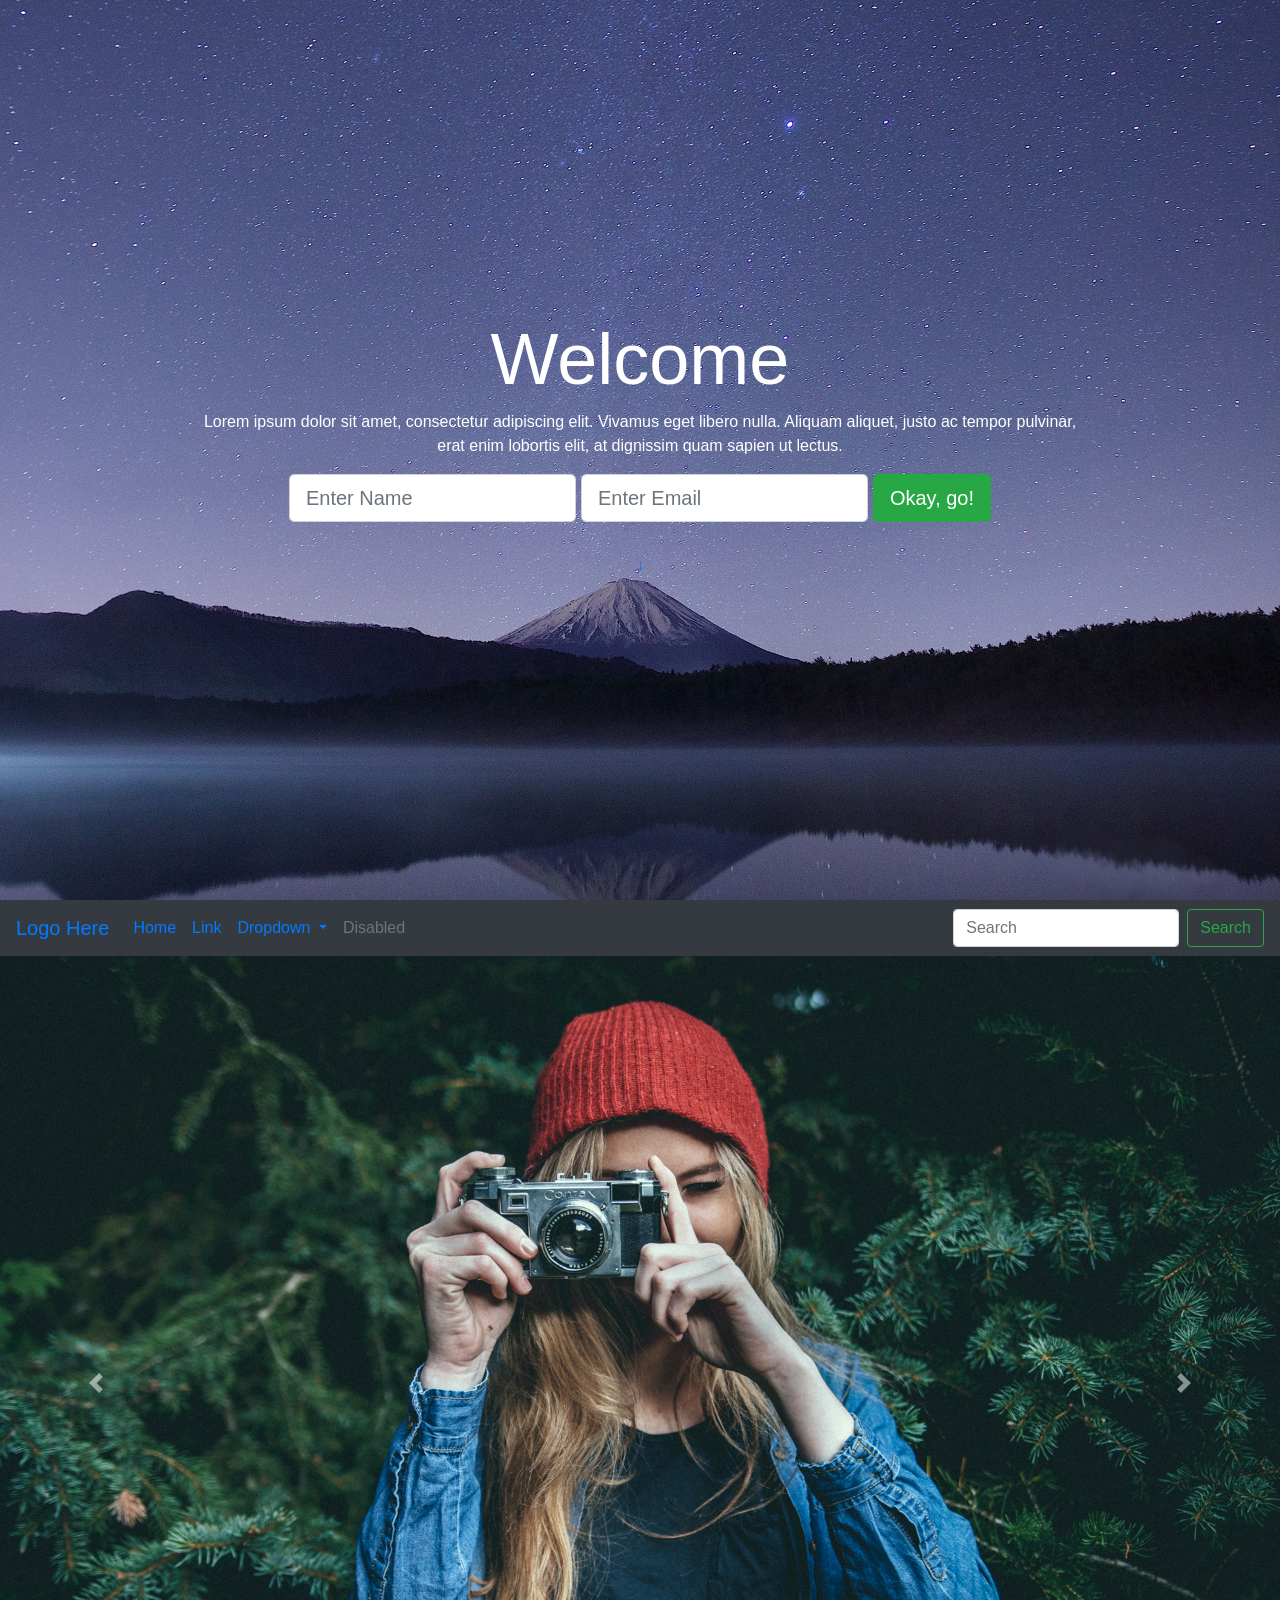
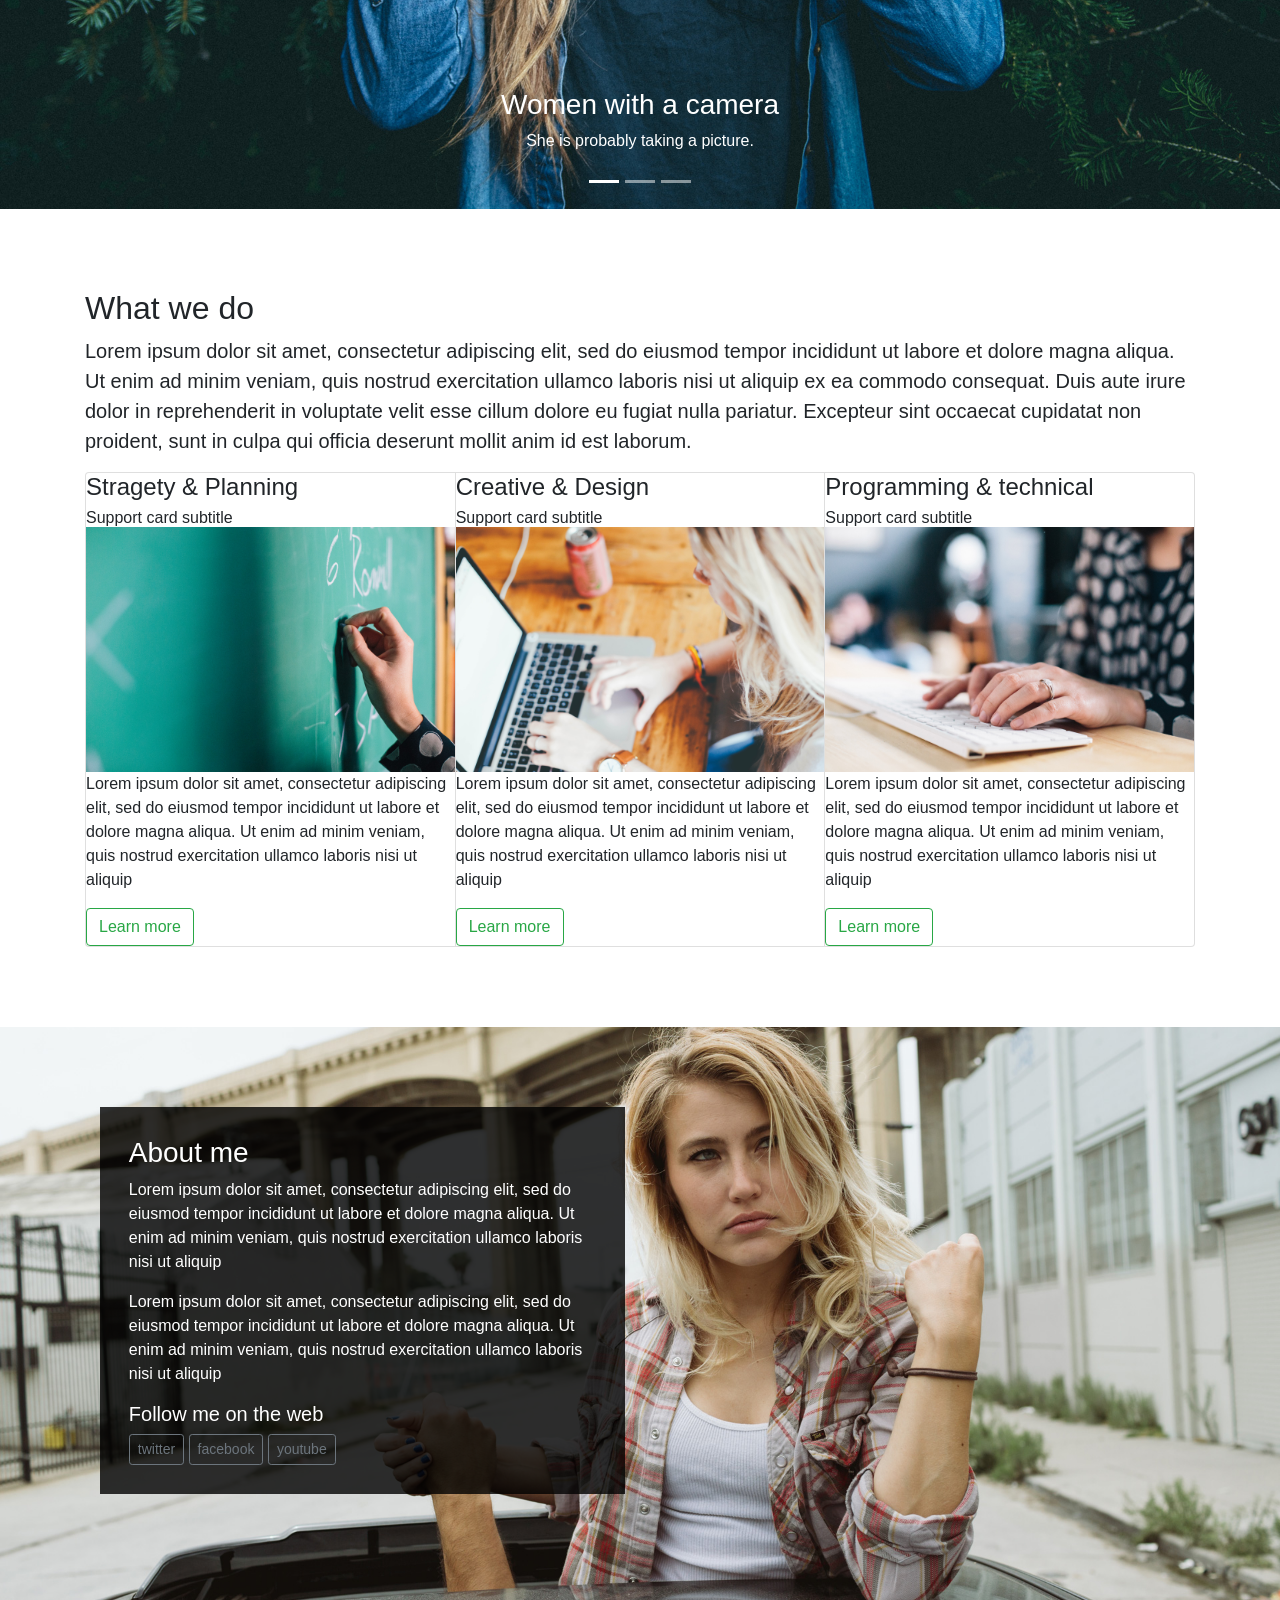
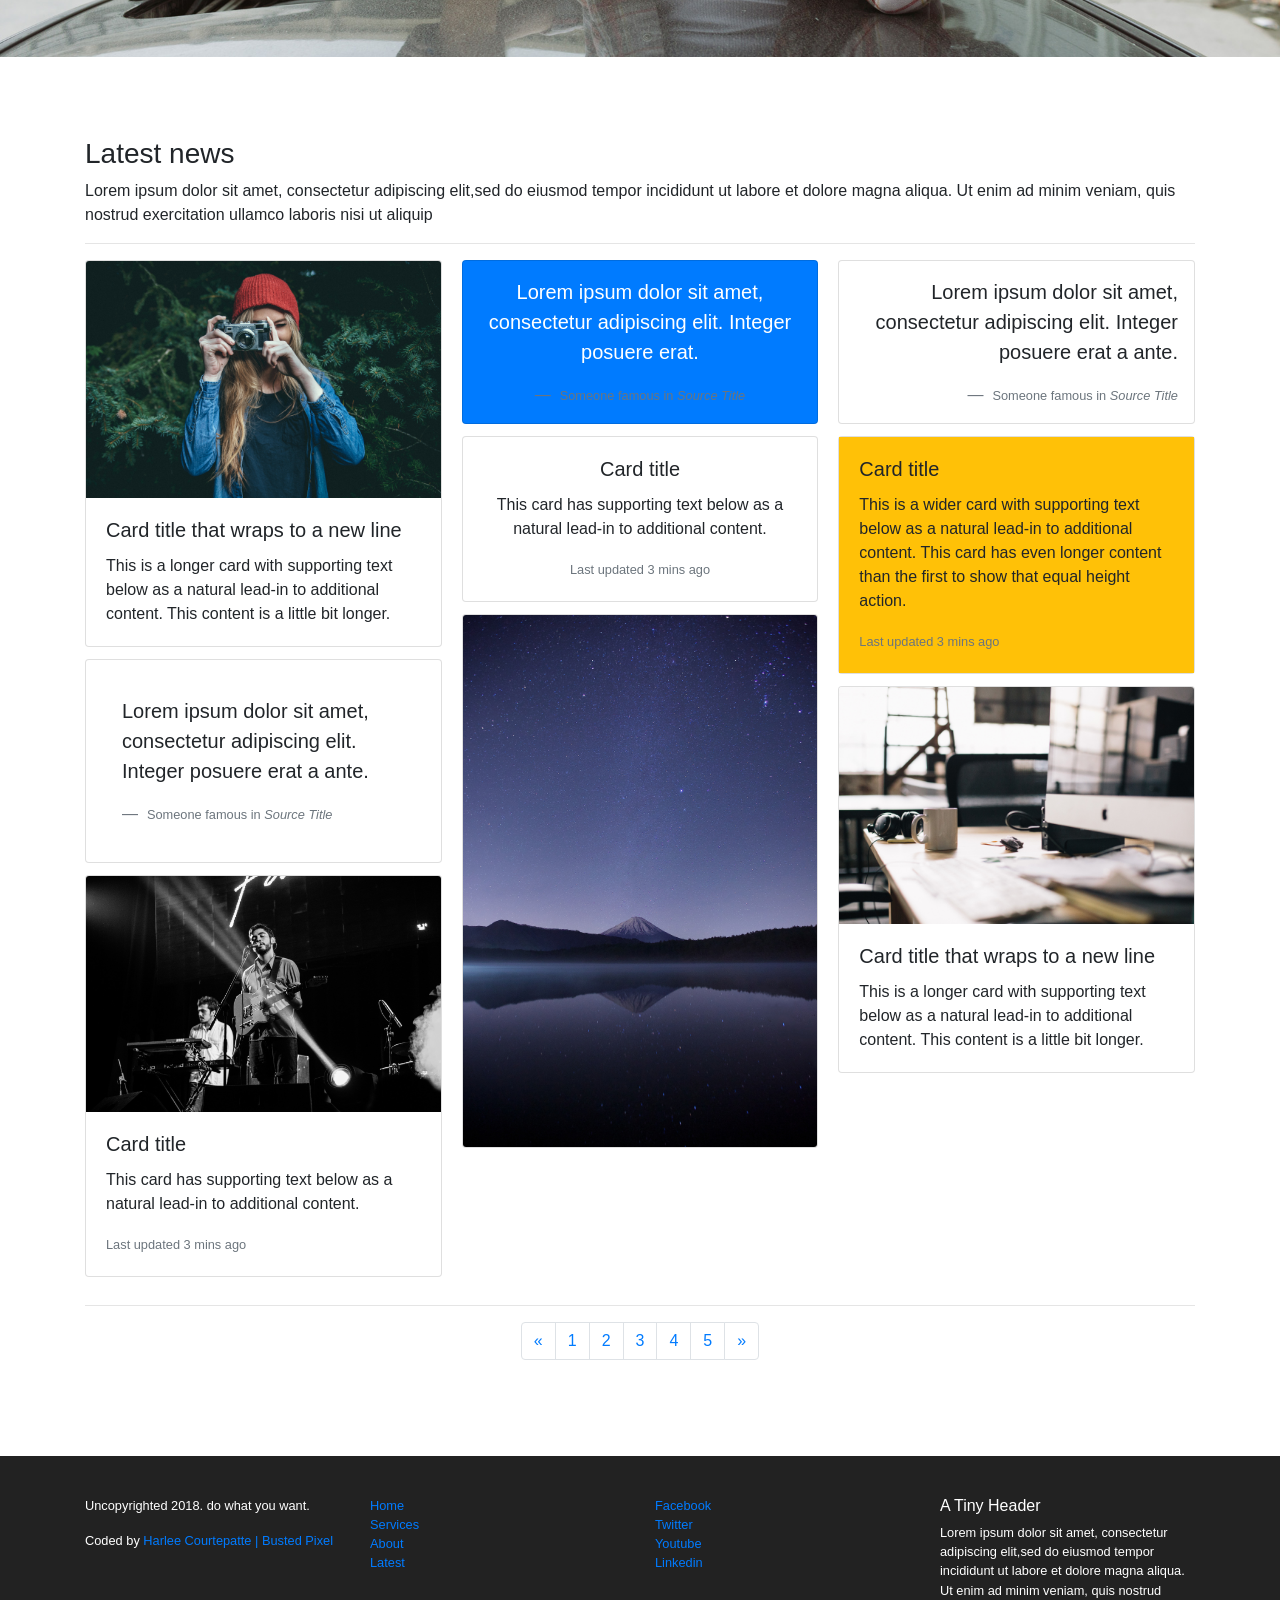
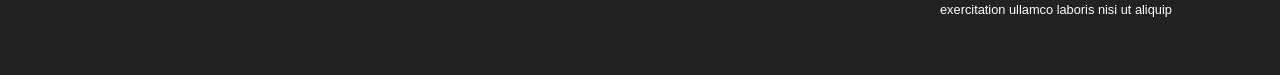
<file: index.html>
<!DOCTYPE html>
<html>
<head>
    <meta charset="utf-8" />
    <meta http-equiv="X-UA-Compatible" content="IE=edge">
    <title>Bootstrap 4 Grid Demo</title>
    <meta name="viewport" content="width=device-width, initial-scale=1">
    <link rel="stylesheet" href="https://stackpath.bootstrapcdn.com/bootstrap/4.1.1/css/bootstrap.min.css" integrity="sha384-WskhaSGFgHYWDcbwN70/dfYBj47jz9qbsMId/iRN3ewGhXQFZCSftd1LZCfmhktB" crossorigin="anonymous">
    <script src="https://stackpath.bootstrapcdn.com/bootstrap/4.1.1/js/bootstrap.min.js" integrity="sha384-smHYKdLADwkXOn1EmN1qk/HfnUcbVRZyYmZ4qpPea6sjB/pTJ0euyQp0Mk8ck+5T" crossorigin="anonymous"></script>
    <link rel="stylesheet" href="style.css">
</head>
<body>
    <section id="cover">
        <div id="cover-caption">
            <div class="container">
                <div class="col-sm-10 col-sm-offse-1 container-left">
                   <h1 class="display-3">Welcome</h1>
                   <p>Lorem ipsum dolor sit amet, consectetur adipiscing elit. Vivamus eget libero nulla. 
                       Aliquam aliquet, justo ac tempor pulvinar, erat enim lobortis elit, at dignissim quam sapien ut lectus. 
                    </p>
                    
                    <form action="" class="form-inline justify-content-center" >
                        <div class="form-group">
                            <label class="sr-only">Name</label>
                            <input type="text" class="form-control form-control-lg" placeholder="Enter Name" id="name">
                        </div>
                        <div class="form-group">
                            <label class="sr-only">Email</label>
                            <input type="text" class="form-control form-control-lg" placeholder="Enter Email" id="email">
                        </div>
                        <button type="submit button" class="btn btn-success btn-lg">Okay, go!</button>
                    </form>

                    <br>

                    <a href="#nav-main" class="btn btn-secondary-outline sm" role="button">&darr;</a>
                </div>
            </div>
        </div>
    </section>

    <nav class="navbar navbar-expand-lg bg-inverse bg-dark navbar-full" id="nav-main">
        <a class="navbar-brand" href="#">Logo Here</a>
        <button class="navbar-toggler" type="button" data-toggle="collapse" data-target="#navbarSupportedContent" aria-controls="navbarSupportedContent" aria-expanded="false" aria-label="Toggle navigation">
          <span class="navbar-toggler-icon"></span>
        </button>
      
        <div class="collapse navbar-collapse" id="navbarSupportedContent">
          <ul class="navbar-nav mr-auto">
            <li class="nav-item active">
              <a class="nav-link" href="#">Home <span class="sr-only">(current)</span></a>
            </li>
            <li class="nav-item">
              <a class="nav-link" href="#">Link</a>
            </li>
            <li class="nav-item dropdown">
              <a class="nav-link dropdown-toggle" href="#" id="navbarDropdown" role="button" data-toggle="dropdown" aria-haspopup="true" aria-expanded="false">
                Dropdown
              </a>
              <div class="dropdown-menu" aria-labelledby="navbarDropdown">
                <a class="dropdown-item" href="#">Action</a>
                <a class="dropdown-item" href="#">Another action</a>
                <div class="dropdown-divider"></div>
                <a class="dropdown-item" href="#">Something else here</a>
              </div>
            </li>
            <li class="nav-item">
              <a class="nav-link disabled" href="#">Disabled</a>
            </li>
          </ul>
          <form class="form-inline my-2 my-lg-0">
            <input class="form-control mr-sm-2" type="search" placeholder="Search" aria-label="Search">
            <button class="btn btn-outline-success my-2 my-sm-0" type="submit">Search</button>
          </form>
        </div>
      </nav>
      
      <section id="carousel">
            <div id="carousel-home" class="carousel slide" data-ride="carousel">
                <ol class="carousel-indicators">
                    <li data-target="#carousel-home" data-slide-to="0" class="active"></li>
                    <li data-target="#carousel-home" data-slide-to="1"></li>
                    <li data-target="#carousel-home" data-slide-to="2"></li>
                </ol>
                <div class="carousel-inner" role="listbox">
                    <div class="carousel-item active">
                    <img class="d-block w-100" src="img/woman-camera.jpg" alt="Women taking picture with a camera">

                    <div class="carousel-caption">
                        <h3>Women with a camera</h3>
                        <p>She is probably taking a picture.</p>
                    </div>   

                    </div>
                    <div class="carousel-item">
                    <img class="d-block w-100" src="img/spiderweb.jpg" alt="A wet spiderweb">

                    <div class="carousel-caption">
                        <h3>Down came the rain</h3>
                        <p>and washe the spider out.</p>
                    </div>

                    </div>
                    <div class="carousel-item">
                    <img class="d-block w-100" src="img/hearthand.jpg" alt="Two hands making a heart">

                    <div class="carousel-caption">
                        <h3>Making love</h3>
                        <p>with their hands.</p>
                    </div>
                    </div>
                </div>
                <a class="carousel-control-prev" href="#carousel-home" role="button" data-slide="prev">
                    <span class="carousel-control-prev-icon" aria-hidden="true"></span>
                    <span class="sr-only">Previous</span>
                </a>
                <a class="carousel-control-next" href="#carousel-home" role="button" data-slide="next">
                    <span class="carousel-control-next-icon" aria-hidden="true"></span>
                    <span class="sr-only">Next</span>
                </a>
            </div>
      </section>

      <section id="what-we-do">
          <div class="section-content">
              <div class="container">
                  <h2>What we do</h2>
                  <p class="lead">Lorem ipsum dolor sit amet, consectetur adipiscing elit, sed do eiusmod tempor incididunt ut labore et dolore magna aliqua. 
                      Ut enim ad minim veniam, quis nostrud exercitation ullamco laboris nisi ut aliquip ex ea commodo consequat. Duis aute irure dolor in 
                      reprehenderit in voluptate velit esse cillum dolore eu fugiat nulla pariatur. 
                      Excepteur sint occaecat cupidatat non proident, sunt in culpa qui officia deserunt mollit anim id est laborum.</p>
                <div class="row">
                    <div class="col-sm-12">
                        <dib class="card-group">
                            <div class="card">
                                <div class="card-block">
                                    <h4 class="card-title">Stragety &amp; Planning</h4>
                                    <h6 class="card-subtitle">Support card subtitle</h6>
                                </div>
                                <img src="img/chalkboard.jpg" alt="a chalkboard">
                                <div class="card-block">
                                    <p class="card-text">Lorem ipsum dolor sit amet, consectetur adipiscing elit, 
                                            sed do eiusmod tempor incididunt ut labore et dolore magna aliqua. 
                                            Ut enim ad minim veniam, quis nostrud exercitation ullamco laboris nisi ut aliquip</p>
                                    <button type="button" class="btn btn-outline-success" data-toggle="modal" data-target="#mymodal">Learn more</button> 
                                </div>
                                </div>

                                <div class="card">
                                    <div class="card-block">
                                        <h4 class="card-title">Creative &amp; Design</h4>
                                        <h6 class="card-subtitle">Support card subtitle</h6>
                                    </div>
                                    <img src="img/working.jpg" alt="working on a laptop">
                                    <div class="card-block">
                                        <p class="card-text">Lorem ipsum dolor sit amet, consectetur adipiscing elit, 
                                            sed do eiusmod tempor incididunt ut labore et dolore magna aliqua. 
                                            Ut enim ad minim veniam, quis nostrud exercitation ullamco laboris nisi ut aliquip</p>
                                        <button type="button" class="btn btn-outline-success" data-toggle="modal" data-target="#mymodal">Learn more</button> 
                                    </div>
                                </div>

                                <div class="card">
                                    <div class="card-block">
                                        <h4 class="card-title">Programming &amp; technical</h4>
                                        <h6 class="card-subtitle">Support card subtitle</h6>
                                    </div>
                                    <img src="img/programming.jpg" alt="fingers typing on a keyboard">
                                    <div class="card-block">
                                        <p class="card-text">Lorem ipsum dolor sit amet, consectetur adipiscing elit, 
                                            sed do eiusmod tempor incididunt ut labore et dolore magna aliqua. 
                                            Ut enim ad minim veniam, quis nostrud exercitation ullamco laboris nisi ut aliquip</p>
                                        <button type="button" class="btn btn-outline-success" data-toggle="modal" data-target="#mymodal">Learn more</button> 
                                    </div>
                                </div>
                            </div>
                    </div>
                </div>
            </div>   
      </section>

      <section id="about">
          <div class="section-content">
              <div class="container">
                  <div class="col-md-6">
                    <div class="about-text">
                        <h3>About me</h3>
                        <p>Lorem ipsum dolor sit amet, consectetur adipiscing elit, 
                        sed do eiusmod tempor incididunt ut labore et dolore magna aliqua. 
                        Ut enim ad minim veniam, quis nostrud exercitation ullamco laboris nisi ut aliquip</p>
                        <p>Lorem ipsum dolor sit amet, consectetur adipiscing elit, 
                            sed do eiusmod tempor incididunt ut labore et dolore magna aliqua. 
                            Ut enim ad minim veniam, quis nostrud exercitation ullamco laboris nisi ut aliquip</p>
                    
                        <h5>Follow me on the web</h5>
                        <a href="" class="btn btn-sm btn-outline-secondary">twitter</a>
                        <a href="" class="btn btn-sm btn-outline-secondary">facebook</a>
                        <a href="" class="btn btn-sm btn-outline-secondary">youtube</a>
                    </div>
                  </div>
              </div>
          </div>
      </section>

      <section id="news">
          <div class="section-content">
              <div class="container">
                    <h3>Latest news</h3>
                    <p>Lorem ipsum dolor sit amet, consectetur adipiscing elit,sed do eiusmod tempor incididunt ut labore et dolore magna aliqua. 
                    Ut enim ad minim veniam, quis nostrud exercitation ullamco laboris nisi ut aliquip</p>
                    <hr>
                    <div class="row">
                        <div class="col-sm-12">

                            <div class="card-columns">
                                <div class="card">
                                    <img class="card-img-top" src="img/woman-camera.jpg" alt="women with a camera">
                                    <div class="card-body">
                                    <h5 class="card-title">Card title that wraps to a new line</h5>
                                    <p class="card-text">This is a longer card with supporting text below as a natural lead-in to additional content. This content is a little bit longer.</p>
                                    </div>
                                </div>
                                <div class="card p-3">
                                    <blockquote class="blockquote mb-0 card-body">
                                    <p>Lorem ipsum dolor sit amet, consectetur adipiscing elit. Integer posuere erat a ante.</p>
                                    <footer class="blockquote-footer">
                                        <small class="text-muted">
                                        Someone famous in <cite title="Source Title">Source Title</cite>
                                        </small>
                                    </footer>
                                    </blockquote>
                                </div>
                                <div class="card">
                                    <img class="card-img-top" src="img/concert.jpg" alt="Card image cap">
                                    <div class="card-body">
                                    <h5 class="card-title">Card title</h5>
                                    <p class="card-text">This card has supporting text below as a natural lead-in to additional content.</p>
                                    <p class="card-text"><small class="text-muted">Last updated 3 mins ago</small></p>
                                    </div>
                                </div>
                                <div class="card bg-primary text-white text-center p-3">
                                    <blockquote class="blockquote mb-0">
                                    <p>Lorem ipsum dolor sit amet, consectetur adipiscing elit. Integer posuere erat.</p>
                                    <footer class="blockquote-footer">
                                        <small>
                                        Someone famous in <cite title="Source Title">Source Title</cite>
                                        </small>
                                    </footer>
                                    </blockquote>
                                </div>
                                <div class="card text-center">
                                    <div class="card-body">
                                    <h5 class="card-title">Card title</h5>
                                    <p class="card-text">This card has supporting text below as a natural lead-in to additional content.</p>
                                    <p class="card-text"><small class="text-muted">Last updated 3 mins ago</small></p>
                                    </div>
                                </div>
                                <div class="card">
                                    <img class="card-img" src="img/stars.jpg" alt="landscape photo of stars">
                                </div>
                                <div class="card p-3 text-right">
                                    <blockquote class="blockquote mb-0">
                                    <p>Lorem ipsum dolor sit amet, consectetur adipiscing elit. Integer posuere erat a ante.</p>
                                    <footer class="blockquote-footer">
                                        <small class="text-muted">
                                        Someone famous in <cite title="Source Title">Source Title</cite>
                                        </small>
                                    </footer>
                                    </blockquote>
                                </div>
                                <div class="card">
                                    <div class="card-body bg-warning">
                                    <h5 class="card-title">Card title</h5>
                                    <p class="card-text">This is a wider card with supporting text below as a natural lead-in to additional content. This card has even longer content than the first to show that equal height action.</p>
                                    <p class="card-text"><small class="text-muted">Last updated 3 mins ago</small></p>
                                    </div>
                                </div>
                                <div class="card">
                                    <img class="card-img-top" src="img/computer.jpg" alt="computer">
                                    <div class="card-body">
                                    <h5 class="card-title">Card title that wraps to a new line</h5>
                                    <p class="card-text">This is a longer card with supporting text below as a natural lead-in to additional content. This content is a little bit longer.</p>
                                    </div>
                                </div>
                            </div>

                            <hr>

                            <nav aria-label="Page navigation example">
                                <ul class="pagination justify-content-center">
                                    <li class="page-item">
                                    <a class="page-link" href="#" aria-label="Previous">
                                        <span aria-hidden="true">&laquo;</span>
                                        <span class="sr-only">Previous</span>
                                    </a>
                                    </li>
                                    <li class="page-item"><a class="page-link" href="#">1</a></li>
                                    <li class="page-item"><a class="page-link" href="#">2</a></li>
                                    <li class="page-item"><a class="page-link" href="#">3</a></li>
                                    <li class="page-item"><a class="page-link" href="#">4</a></li>
                                    <li class="page-item"><a class="page-link" href="#">5</a></li>
                                    <li class="page-item">
                                    <a class="page-link" href="#" aria-label="Next">
                                        <span aria-hidden="true">&raquo;</span>
                                        <span class="sr-only">Next</span>
                                    </a>
                                    </li>
                                </ul>
                            </nav>
                        </div>
                    </div>
              </div>
          </div>
      </section>

      <footer id="footer-main">
          <div class="container">
              <div class="row">
                  <div class="col-sm-3 text-color">
                      <p>Uncopyrighted 2018. do what you want.</p>
                      <p>Coded by <a href="bustedpixel.io">Harlee Courtepatte | Busted Pixel</a></p>
                  </div>
                  <div class="col-sm-3">
                      <ul class="list-unstyled">
                          <li><a href="">Home</a></li>
                          <li><a href="">Services</a></li>
                          <li><a href="">About</a></li>
                          <li><a href="">Latest</a></li>
                      </ul>
                  </div>
                  
                  <div class="col-sm-3">
                      <ul class="list-unstyled">
                          <li><a href="">Facebook</a></li>
                          <li><a href="">Twitter</a></li>
                          <li><a href="">Youtube</a></li>
                          <li><a href="">Linkedin</a></li>
                      </ul>
                  </div>
                  <div class="col-sm-3 text-color">
                      <h6>A Tiny Header</h6>
                      <p>Lorem ipsum dolor sit amet, consectetur adipiscing elit,sed do eiusmod tempor incididunt ut labore et dolore magna aliqua. 
                            Ut enim ad minim veniam, quis nostrud exercitation ullamco laboris nisi ut aliquip</p>
                  </div>
              </div>
          </div>
      </footer>

</body>
<script src="https://code.jquery.com/jquery-3.3.1.slim.min.js" integrity="sha384-q8i/X+965DzO0rT7abK41JStQIAqVgRVzpbzo5smXKp4YfRvH+8abtTE1Pi6jizo" crossorigin="anonymous"></script>
<script src="https://cdnjs.cloudflare.com/ajax/libs/popper.js/1.14.3/umd/popper.min.js" integrity="sha384-ZMP7rVo3mIykV+2+9J3UJ46jBk0WLaUAdn689aCwoqbBJiSnjAK/l8WvCWPIPm49" crossorigin="anonymous"></script>
</html>
</file>
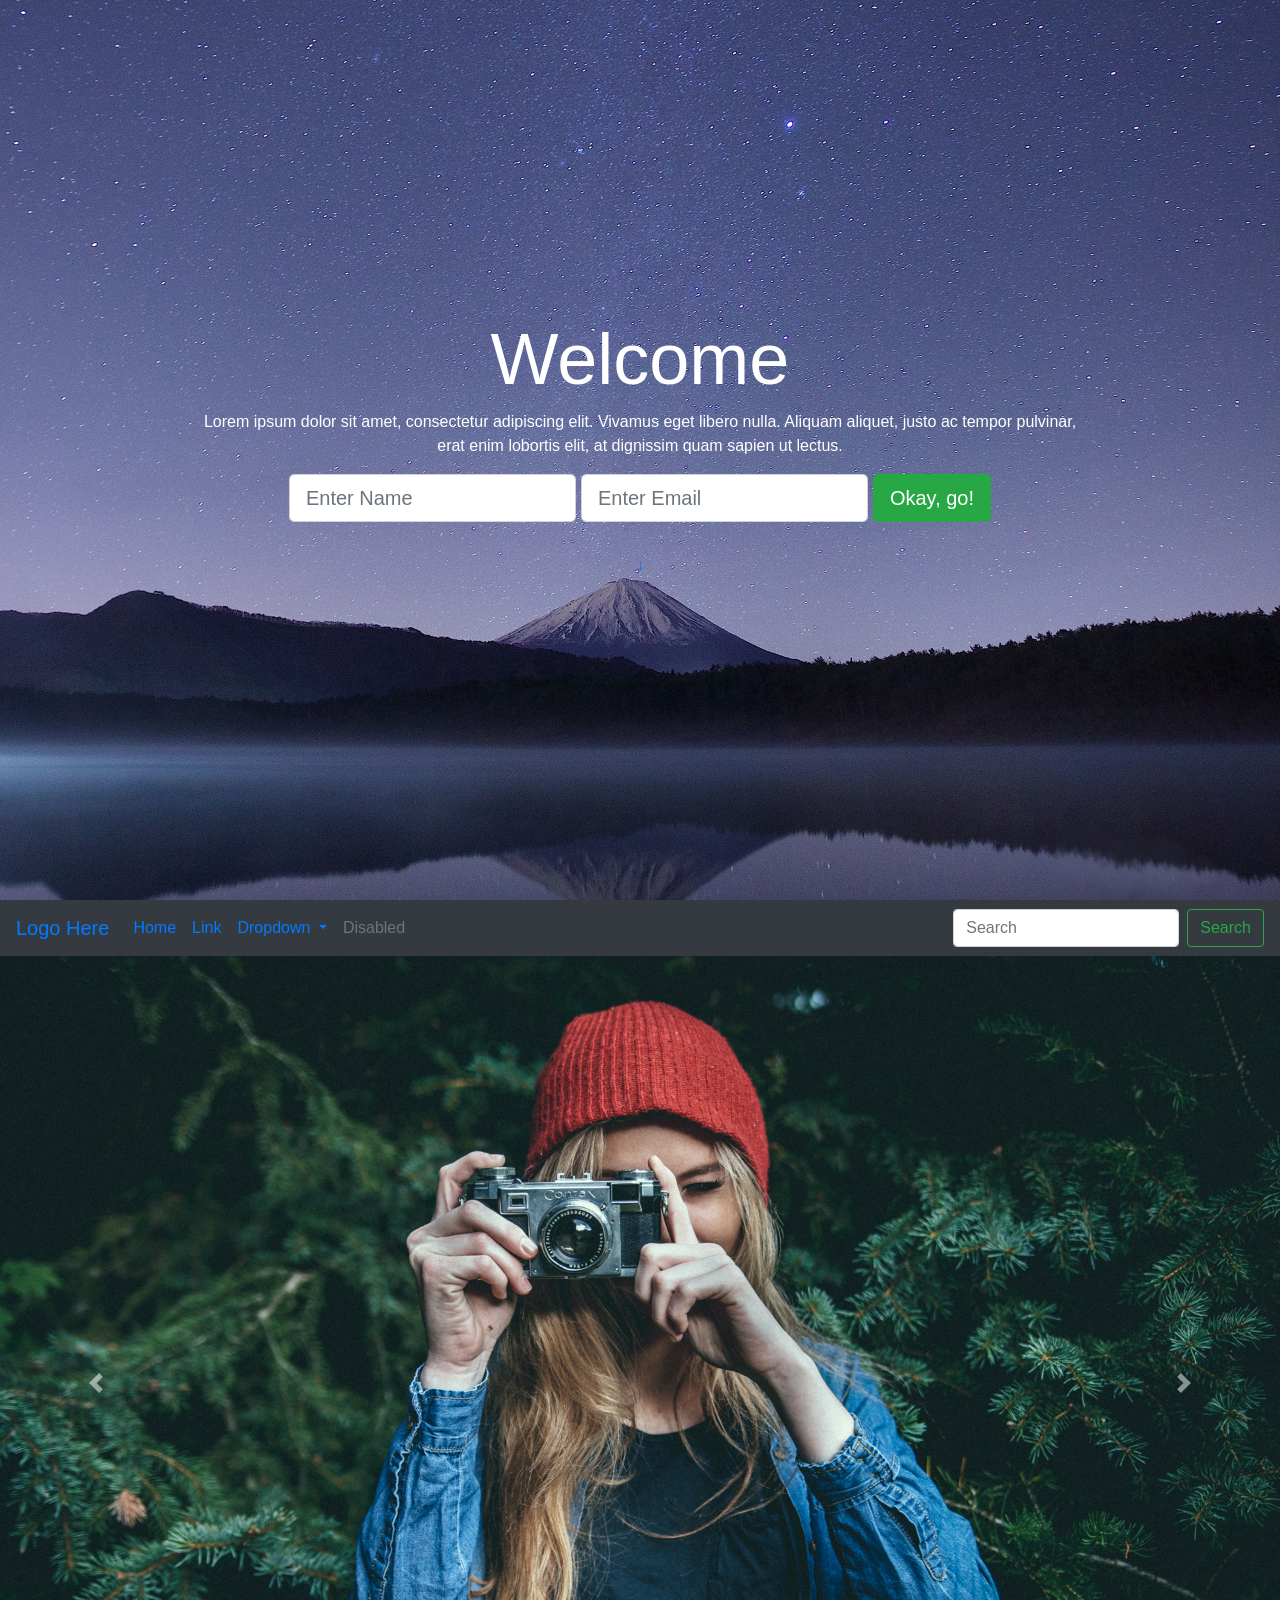
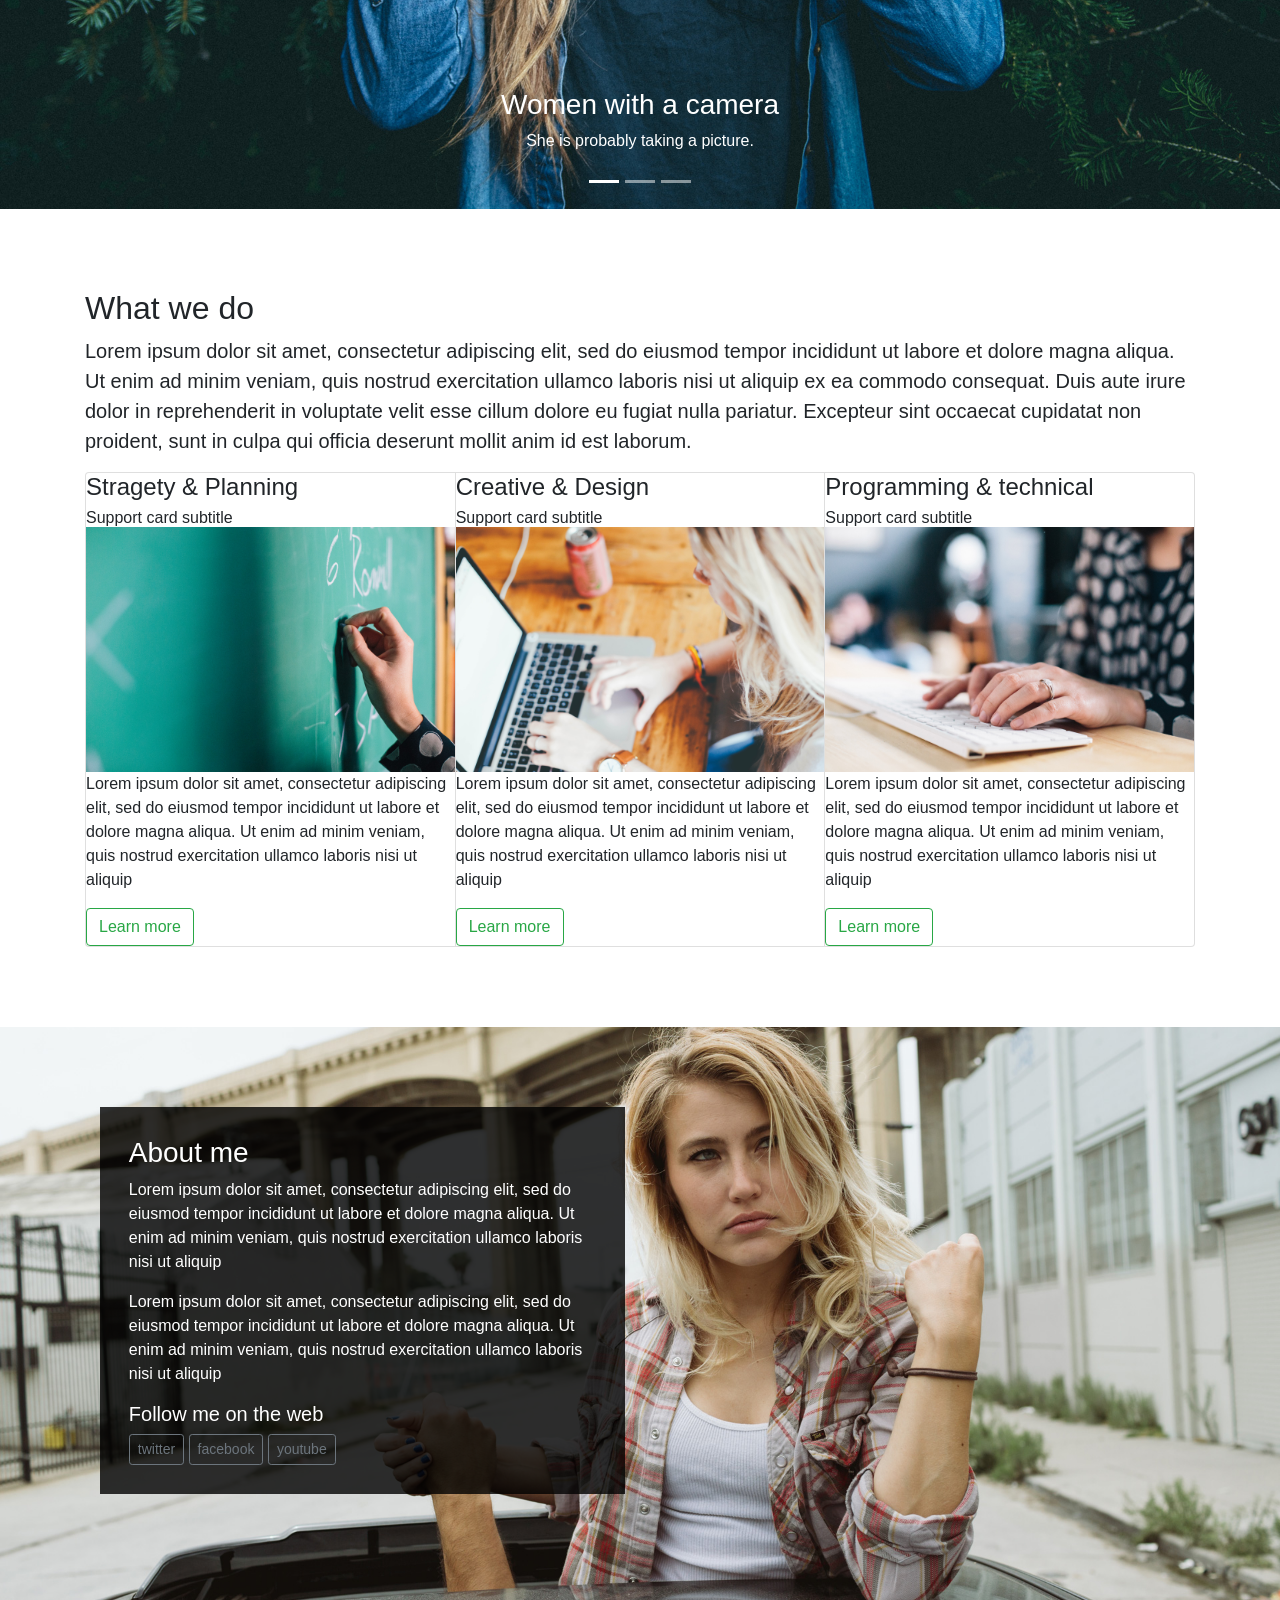
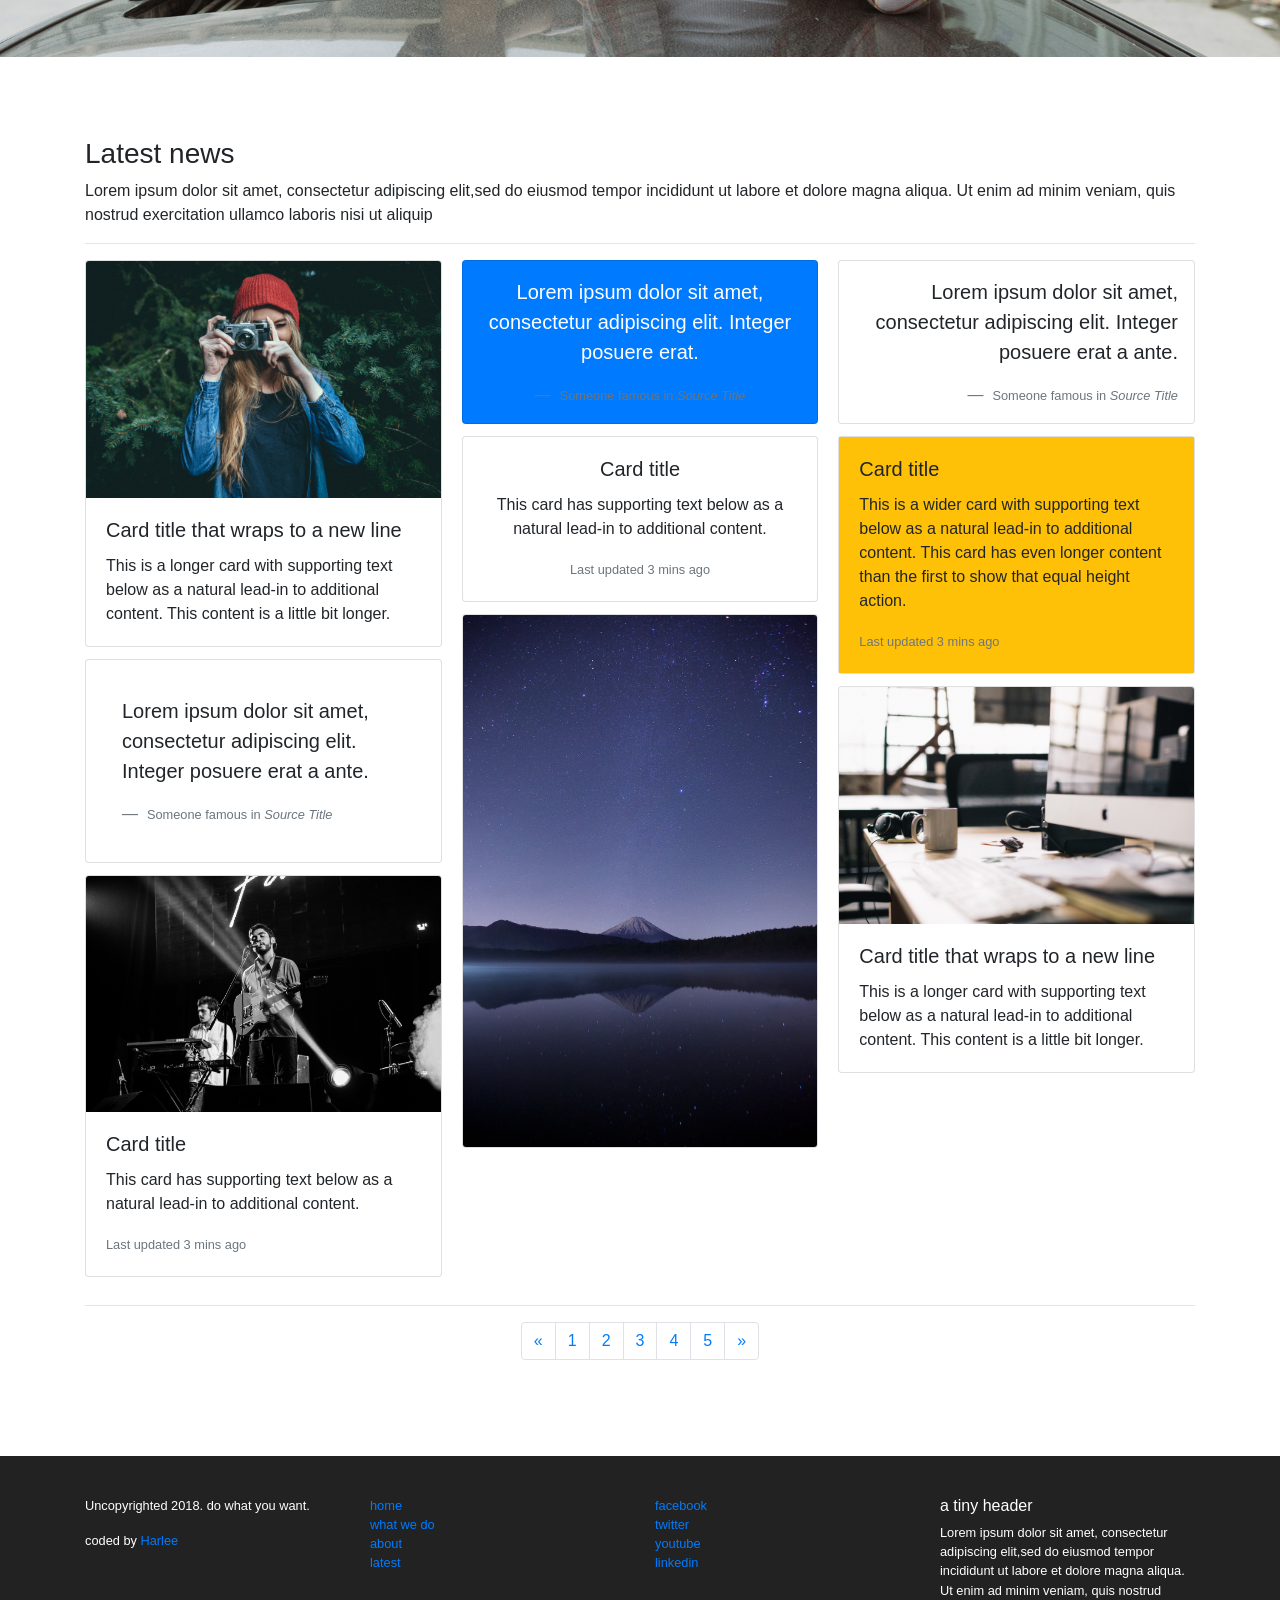
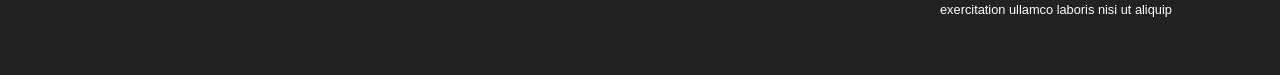
<file: indext.html>
<!DOCTYPE html>
<html>
<head>
    <meta charset="utf-8" />
    <meta http-equiv="X-UA-Compatible" content="IE=edge">
    <title>Bootstrap 4 Grid Demo</title>
    <meta name="viewport" content="width=device-width, initial-scale=1">
    <link rel="stylesheet" href="https://stackpath.bootstrapcdn.com/bootstrap/4.1.1/css/bootstrap.min.css" integrity="sha384-WskhaSGFgHYWDcbwN70/dfYBj47jz9qbsMId/iRN3ewGhXQFZCSftd1LZCfmhktB" crossorigin="anonymous">
    <script src="https://stackpath.bootstrapcdn.com/bootstrap/4.1.1/js/bootstrap.min.js" integrity="sha384-smHYKdLADwkXOn1EmN1qk/HfnUcbVRZyYmZ4qpPea6sjB/pTJ0euyQp0Mk8ck+5T" crossorigin="anonymous"></script>
    <link rel="stylesheet" href="style.css">
</head>
<body>
    <section id="cover">
        <div id="cover-caption">
            <div class="container">
                <div class="col-sm-10 col-sm-offse-1 container-left">
                   <h1 class="display-3">Welcome</h1>
                   <p>Lorem ipsum dolor sit amet, consectetur adipiscing elit. Vivamus eget libero nulla. 
                       Aliquam aliquet, justo ac tempor pulvinar, erat enim lobortis elit, at dignissim quam sapien ut lectus. 
                    </p>
                    
                    <form action="" class="form-inline justify-content-center" >
                        <div class="form-group">
                            <label class="sr-only">Name</label>
                            <input type="text" class="form-control form-control-lg" placeholder="Enter Name" id="name">
                        </div>
                        <div class="form-group">
                            <label class="sr-only">Email</label>
                            <input type="text" class="form-control form-control-lg" placeholder="Enter Email" id="email">
                        </div>
                        <button type="submit button" class="btn btn-success btn-lg">Okay, go!</button>
                    </form>

                    <br>

                    <a href="#nav-main" class="btn btn-secondary-outline sm" role="button">&darr;</a>
                </div>
            </div>
        </div>
    </section>

    <nav class="navbar navbar-expand-lg bg-inverse bg-dark navbar-full" id="nav-main">
        <a class="navbar-brand" href="#">Logo Here</a>
        <button class="navbar-toggler" type="button" data-toggle="collapse" data-target="#navbarSupportedContent" aria-controls="navbarSupportedContent" aria-expanded="false" aria-label="Toggle navigation">
          <span class="navbar-toggler-icon"></span>
        </button>
      
        <div class="collapse navbar-collapse" id="navbarSupportedContent">
          <ul class="navbar-nav mr-auto">
            <li class="nav-item active">
              <a class="nav-link" href="#">Home <span class="sr-only">(current)</span></a>
            </li>
            <li class="nav-item">
              <a class="nav-link" href="#">Link</a>
            </li>
            <li class="nav-item dropdown">
              <a class="nav-link dropdown-toggle" href="#" id="navbarDropdown" role="button" data-toggle="dropdown" aria-haspopup="true" aria-expanded="false">
                Dropdown
              </a>
              <div class="dropdown-menu" aria-labelledby="navbarDropdown">
                <a class="dropdown-item" href="#">Action</a>
                <a class="dropdown-item" href="#">Another action</a>
                <div class="dropdown-divider"></div>
                <a class="dropdown-item" href="#">Something else here</a>
              </div>
            </li>
            <li class="nav-item">
              <a class="nav-link disabled" href="#">Disabled</a>
            </li>
          </ul>
          <form class="form-inline my-2 my-lg-0">
            <input class="form-control mr-sm-2" type="search" placeholder="Search" aria-label="Search">
            <button class="btn btn-outline-success my-2 my-sm-0" type="submit">Search</button>
          </form>
        </div>
      </nav>
      
      <section id="carousel">
            <div id="carousel-home" class="carousel slide" data-ride="carousel">
                <ol class="carousel-indicators">
                    <li data-target="#carousel-home" data-slide-to="0" class="active"></li>
                    <li data-target="#carousel-home" data-slide-to="1"></li>
                    <li data-target="#carousel-home" data-slide-to="2"></li>
                </ol>
                <div class="carousel-inner" role="listbox">
                    <div class="carousel-item active">
                    <img class="d-block w-100" src="img/woman-camera.jpg" alt="Women taking picture with a camera">

                    <div class="carousel-caption">
                        <h3>Women with a camera</h3>
                        <p>She is probably taking a picture.</p>
                    </div>   

                    </div>
                    <div class="carousel-item">
                    <img class="d-block w-100" src="img/spiderweb.jpg" alt="A wet spiderweb">

                    <div class="carousel-caption">
                        <h3>Down came the rain</h3>
                        <p>and washe the spider out.</p>
                    </div>

                    </div>
                    <div class="carousel-item">
                    <img class="d-block w-100" src="img/hearthand.jpg" alt="Two hands making a heart">

                    <div class="carousel-caption">
                        <h3>Making love</h3>
                        <p>with their hands.</p>
                    </div>
                    </div>
                </div>
                <a class="carousel-control-prev" href="#carousel-home" role="button" data-slide="prev">
                    <span class="carousel-control-prev-icon" aria-hidden="true"></span>
                    <span class="sr-only">Previous</span>
                </a>
                <a class="carousel-control-next" href="#carousel-home" role="button" data-slide="next">
                    <span class="carousel-control-next-icon" aria-hidden="true"></span>
                    <span class="sr-only">Next</span>
                </a>
            </div>
      </section>

      <section id="what-we-do">
          <div class="section-content">
              <div class="container">
                  <h2>What we do</h2>
                  <p class="lead">Lorem ipsum dolor sit amet, consectetur adipiscing elit, sed do eiusmod tempor incididunt ut labore et dolore magna aliqua. 
                      Ut enim ad minim veniam, quis nostrud exercitation ullamco laboris nisi ut aliquip ex ea commodo consequat. Duis aute irure dolor in 
                      reprehenderit in voluptate velit esse cillum dolore eu fugiat nulla pariatur. 
                      Excepteur sint occaecat cupidatat non proident, sunt in culpa qui officia deserunt mollit anim id est laborum.</p>
                <div class="row">
                    <div class="col-sm-12">
                        <dib class="card-group">
                            <div class="card">
                                <div class="card-block">
                                    <h4 class="card-title">Stragety &amp; Planning</h4>
                                    <h6 class="card-subtitle">Support card subtitle</h6>
                                </div>
                                <img src="img/chalkboard.jpg" alt="a chalkboard">
                                <div class="card-block">
                                    <p class="card-text">Lorem ipsum dolor sit amet, consectetur adipiscing elit, 
                                            sed do eiusmod tempor incididunt ut labore et dolore magna aliqua. 
                                            Ut enim ad minim veniam, quis nostrud exercitation ullamco laboris nisi ut aliquip</p>
                                    <button type="button" class="btn btn-outline-success" data-toggle="modal" data-target="#mymodal">Learn more</button> 
                                </div>
                                </div>

                                <div class="card">
                                    <div class="card-block">
                                        <h4 class="card-title">Creative &amp; Design</h4>
                                        <h6 class="card-subtitle">Support card subtitle</h6>
                                    </div>
                                    <img src="img/working.jpg" alt="working on a laptop">
                                    <div class="card-block">
                                        <p class="card-text">Lorem ipsum dolor sit amet, consectetur adipiscing elit, 
                                            sed do eiusmod tempor incididunt ut labore et dolore magna aliqua. 
                                            Ut enim ad minim veniam, quis nostrud exercitation ullamco laboris nisi ut aliquip</p>
                                        <button type="button" class="btn btn-outline-success" data-toggle="modal" data-target="#mymodal">Learn more</button> 
                                    </div>
                                </div>

                                <div class="card">
                                    <div class="card-block">
                                        <h4 class="card-title">Programming &amp; technical</h4>
                                        <h6 class="card-subtitle">Support card subtitle</h6>
                                    </div>
                                    <img src="img/programming.jpg" alt="fingers typing on a keyboard">
                                    <div class="card-block">
                                        <p class="card-text">Lorem ipsum dolor sit amet, consectetur adipiscing elit, 
                                            sed do eiusmod tempor incididunt ut labore et dolore magna aliqua. 
                                            Ut enim ad minim veniam, quis nostrud exercitation ullamco laboris nisi ut aliquip</p>
                                        <button type="button" class="btn btn-outline-success" data-toggle="modal" data-target="#mymodal">Learn more</button> 
                                    </div>
                                </div>
                            </div>
                    </div>
                </div>
            </div>   
      </section>

      <section id="about">
          <div class="section-content">
              <div class="container">
                  <div class="col-md-6">
                    <div class="about-text">
                        <h3>About me</h3>
                        <p>Lorem ipsum dolor sit amet, consectetur adipiscing elit, 
                        sed do eiusmod tempor incididunt ut labore et dolore magna aliqua. 
                        Ut enim ad minim veniam, quis nostrud exercitation ullamco laboris nisi ut aliquip</p>
                        <p>Lorem ipsum dolor sit amet, consectetur adipiscing elit, 
                            sed do eiusmod tempor incididunt ut labore et dolore magna aliqua. 
                            Ut enim ad minim veniam, quis nostrud exercitation ullamco laboris nisi ut aliquip</p>
                    
                        <h5>Follow me on the web</h5>
                        <a href="" class="btn btn-sm btn-outline-secondary">twitter</a>
                        <a href="" class="btn btn-sm btn-outline-secondary">facebook</a>
                        <a href="" class="btn btn-sm btn-outline-secondary">youtube</a>
                    </div>
                  </div>
              </div>
          </div>
      </section>

      <section id="news">
          <div class="section-content">
              <div class="container">
                    <h3>Latest news</h3>
                    <p>Lorem ipsum dolor sit amet, consectetur adipiscing elit,sed do eiusmod tempor incididunt ut labore et dolore magna aliqua. 
                    Ut enim ad minim veniam, quis nostrud exercitation ullamco laboris nisi ut aliquip</p>
                    <hr>
                    <div class="row">
                        <div class="col-sm-12">

                            <div class="card-columns">
                                <div class="card">
                                    <img class="card-img-top" src="img/woman-camera.jpg" alt="women with a camera">
                                    <div class="card-body">
                                    <h5 class="card-title">Card title that wraps to a new line</h5>
                                    <p class="card-text">This is a longer card with supporting text below as a natural lead-in to additional content. This content is a little bit longer.</p>
                                    </div>
                                </div>
                                <div class="card p-3">
                                    <blockquote class="blockquote mb-0 card-body">
                                    <p>Lorem ipsum dolor sit amet, consectetur adipiscing elit. Integer posuere erat a ante.</p>
                                    <footer class="blockquote-footer">
                                        <small class="text-muted">
                                        Someone famous in <cite title="Source Title">Source Title</cite>
                                        </small>
                                    </footer>
                                    </blockquote>
                                </div>
                                <div class="card">
                                    <img class="card-img-top" src="img/concert.jpg" alt="Card image cap">
                                    <div class="card-body">
                                    <h5 class="card-title">Card title</h5>
                                    <p class="card-text">This card has supporting text below as a natural lead-in to additional content.</p>
                                    <p class="card-text"><small class="text-muted">Last updated 3 mins ago</small></p>
                                    </div>
                                </div>
                                <div class="card bg-primary text-white text-center p-3">
                                    <blockquote class="blockquote mb-0">
                                    <p>Lorem ipsum dolor sit amet, consectetur adipiscing elit. Integer posuere erat.</p>
                                    <footer class="blockquote-footer">
                                        <small>
                                        Someone famous in <cite title="Source Title">Source Title</cite>
                                        </small>
                                    </footer>
                                    </blockquote>
                                </div>
                                <div class="card text-center">
                                    <div class="card-body">
                                    <h5 class="card-title">Card title</h5>
                                    <p class="card-text">This card has supporting text below as a natural lead-in to additional content.</p>
                                    <p class="card-text"><small class="text-muted">Last updated 3 mins ago</small></p>
                                    </div>
                                </div>
                                <div class="card">
                                    <img class="card-img" src="img/stars.jpg" alt="landscape photo of stars">
                                </div>
                                <div class="card p-3 text-right">
                                    <blockquote class="blockquote mb-0">
                                    <p>Lorem ipsum dolor sit amet, consectetur adipiscing elit. Integer posuere erat a ante.</p>
                                    <footer class="blockquote-footer">
                                        <small class="text-muted">
                                        Someone famous in <cite title="Source Title">Source Title</cite>
                                        </small>
                                    </footer>
                                    </blockquote>
                                </div>
                                <div class="card">
                                    <div class="card-body bg-warning">
                                    <h5 class="card-title">Card title</h5>
                                    <p class="card-text">This is a wider card with supporting text below as a natural lead-in to additional content. This card has even longer content than the first to show that equal height action.</p>
                                    <p class="card-text"><small class="text-muted">Last updated 3 mins ago</small></p>
                                    </div>
                                </div>
                                <div class="card">
                                    <img class="card-img-top" src="img/computer.jpg" alt="computer">
                                    <div class="card-body">
                                    <h5 class="card-title">Card title that wraps to a new line</h5>
                                    <p class="card-text">This is a longer card with supporting text below as a natural lead-in to additional content. This content is a little bit longer.</p>
                                    </div>
                                </div>
                            </div>

                            <hr>

                            <nav aria-label="Page navigation example">
                                <ul class="pagination justify-content-center">
                                    <li class="page-item">
                                    <a class="page-link" href="#" aria-label="Previous">
                                        <span aria-hidden="true">&laquo;</span>
                                        <span class="sr-only">Previous</span>
                                    </a>
                                    </li>
                                    <li class="page-item"><a class="page-link" href="#">1</a></li>
                                    <li class="page-item"><a class="page-link" href="#">2</a></li>
                                    <li class="page-item"><a class="page-link" href="#">3</a></li>
                                    <li class="page-item"><a class="page-link" href="#">4</a></li>
                                    <li class="page-item"><a class="page-link" href="#">5</a></li>
                                    <li class="page-item">
                                    <a class="page-link" href="#" aria-label="Next">
                                        <span aria-hidden="true">&raquo;</span>
                                        <span class="sr-only">Next</span>
                                    </a>
                                    </li>
                                </ul>
                            </nav>
                        </div>
                    </div>
              </div>
          </div>
      </section>

      <footer id="footer-main">
          <div class="container">
              <div class="row">
                  <div class="col-sm-3 text-color">
                      <p>Uncopyrighted 2018. do what you want.</p>
                      <p>coded by <a href="#">Harlee</a></p>
                  </div>
                  <div class="col-sm-3">
                      <ul class="list-unstyled">
                          <li><a href="">home</a></li>
                          <li><a href="">what we do</a></li>
                          <li><a href="">about</a></li>
                          <li><a href="">latest</a></li>
                      </ul>
                  </div>
                  
                  <div class="col-sm-3">
                      <ul class="list-unstyled">
                          <li><a href="">facebook</a></li>
                          <li><a href="">twitter</a></li>
                          <li><a href="">youtube</a></li>
                          <li><a href="">linkedin</a></li>
                      </ul>
                  </div>
                  <div class="col-sm-3 text-color">
                      <h6>a tiny header</h6>
                      <p>Lorem ipsum dolor sit amet, consectetur adipiscing elit,sed do eiusmod tempor incididunt ut labore et dolore magna aliqua. 
                            Ut enim ad minim veniam, quis nostrud exercitation ullamco laboris nisi ut aliquip</p>
                  </div>
              </div>
          </div>
      </footer>

</body>
<script src="https://code.jquery.com/jquery-3.3.1.slim.min.js" integrity="sha384-q8i/X+965DzO0rT7abK41JStQIAqVgRVzpbzo5smXKp4YfRvH+8abtTE1Pi6jizo" crossorigin="anonymous"></script>
<script src="https://cdnjs.cloudflare.com/ajax/libs/popper.js/1.14.3/umd/popper.min.js" integrity="sha384-ZMP7rVo3mIykV+2+9J3UJ46jBk0WLaUAdn689aCwoqbBJiSnjAK/l8WvCWPIPm49" crossorigin="anonymous"></script>
</html>
</file>
<file: style.css>
html,
body {
    height: 100%;
}

img {
    max-width: 100%;
}



/* cover */

#cover {
    background: #222 url(img/stars.jpg) center center no-repeat;
    background-size: cover;
    color: white;
    height: 100%;
    text-align: center;
    display: flex;
    align-items: center;
}

#cover-caption {
    width: 100%;
}

#name {
    margin-right: 5px;
    
}

#email {
    margin-right: 5px;
}

.container-left {
    margin-right: auto;
    margin-left: auto;
}

.section-content {
    padding: 5rem 0;
}

#about {
    background: url("img/girlincar.jpg") center center no-repeat; 
    background-size: cover;
    width: auto;
    height: 70%;
}

.about-text {
    background: rgba(0, 0, 0, 0.8);
    color: white;
    padding: 1.8rem;
    
}

#footer-main {
    background: #222;
    font-size: 0.8rem;
    padding: 2.5rem 0;
}

.text-color {
    color: white;
}
</file>
